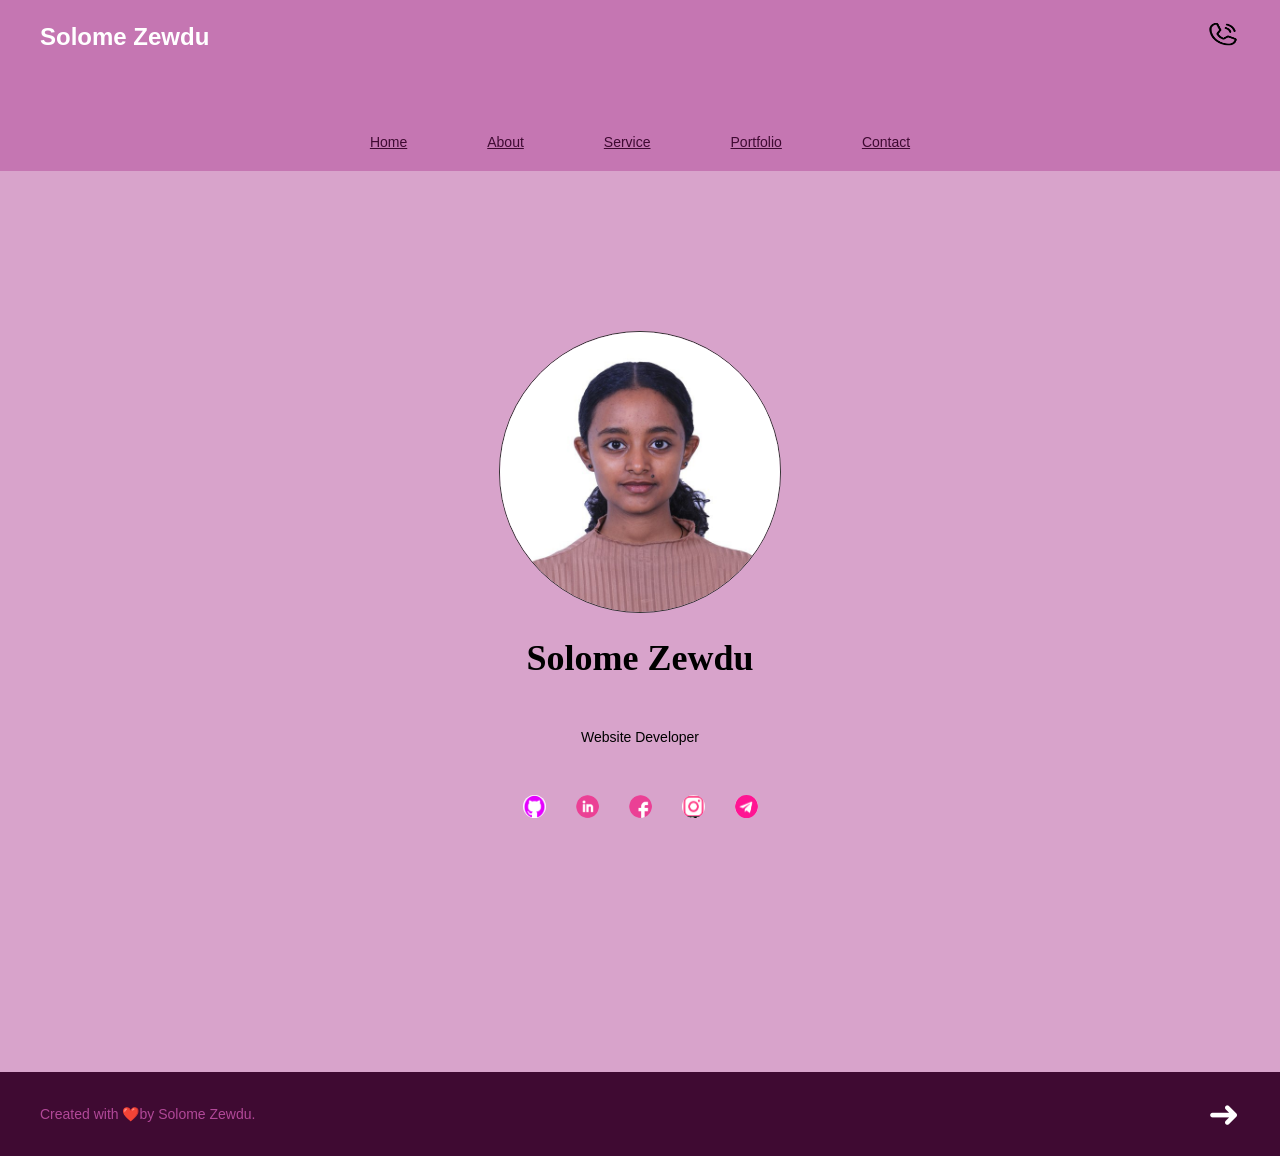
<file: index.htm>
<!DOCTYPE html>
<html lang="en">
<head>
    <meta charset="UTF-8">
    <meta name="viewport" content="width=device-width, initial-scale=1.0">
    <title>Home - Solome Zewdu</title>
    <link rel="stylesheet" href="./src/style.css">
</head>
<body>
    <header class="header">
        <div>
            <div class="banner-text">Solome Zewdu</div>
            <div class="contact-icon" style="color: white;">
                <a href="tel:+251 97 313 2709"><img src="./src/assets/9025852_phone_call_icon.png" alt="phone"></a>
            </div>
        </div>
        <nav>
            <ul class="menu">
                <li><a href="./index.htm">Home</a></li>
                <li><a href="./src/about.html">About</a></li>
                <li><a href="./src/services.html">Service</a></li>
                <li><a href="./src/portfolio.html">Portfolio</a></li>
                <li><a href="./src/contact.html">Contact</a></li>
            </ul>
            <img width="55px" class="ham" height="55px" src="./src/assets/1814109_hamburger_menu_icon.png" alt="hambuger">
        </nav>
    </header>

    <main>
        <section class="hero">
            <div class="profile-picture">
                <img src="./src/assets/avatar.jpg" alt="Solome Zewdu">
            </div>
            <h1 style="color: black; margin-bottom: 50px; font-family: Georgia">Solome Zewdu</h1>
            <p class="subtitle" style="font-size:14px; margin-bottom: 50px;">Website Developer</p>
            <div class="social-links">
                <a href="#"><img src="./src/assets/pink git hub.png" alt="GitHub"></a>
                <a href="#"><img src="./src/assets/linkedin_media_pink_round_social_icon.png" alt="LinkedIn"></a>
                <a href="#"><img src="./src/assets//facebook_media_pink_round_social_icon.png" alt="Facebook"></a>
                <a href="#"><img src="./src/assets/pink instagram.png" alt="Instagram"></a>
                <a href="#"><img src="./src/assets/pink telegram.png" alt="telegram"></a>
            </div>
        </section>
    </main>
    
    <footer class="footer">
        <p>Created with ❤️by Solome Zewdu.</p>
        <div class="arrow"><a href="./src/about.html" style="color: white; text-decoration: none">➜</a></div>
    </footer>

    <script src="./src/script.js"></script>
</body>
</html>
</file>
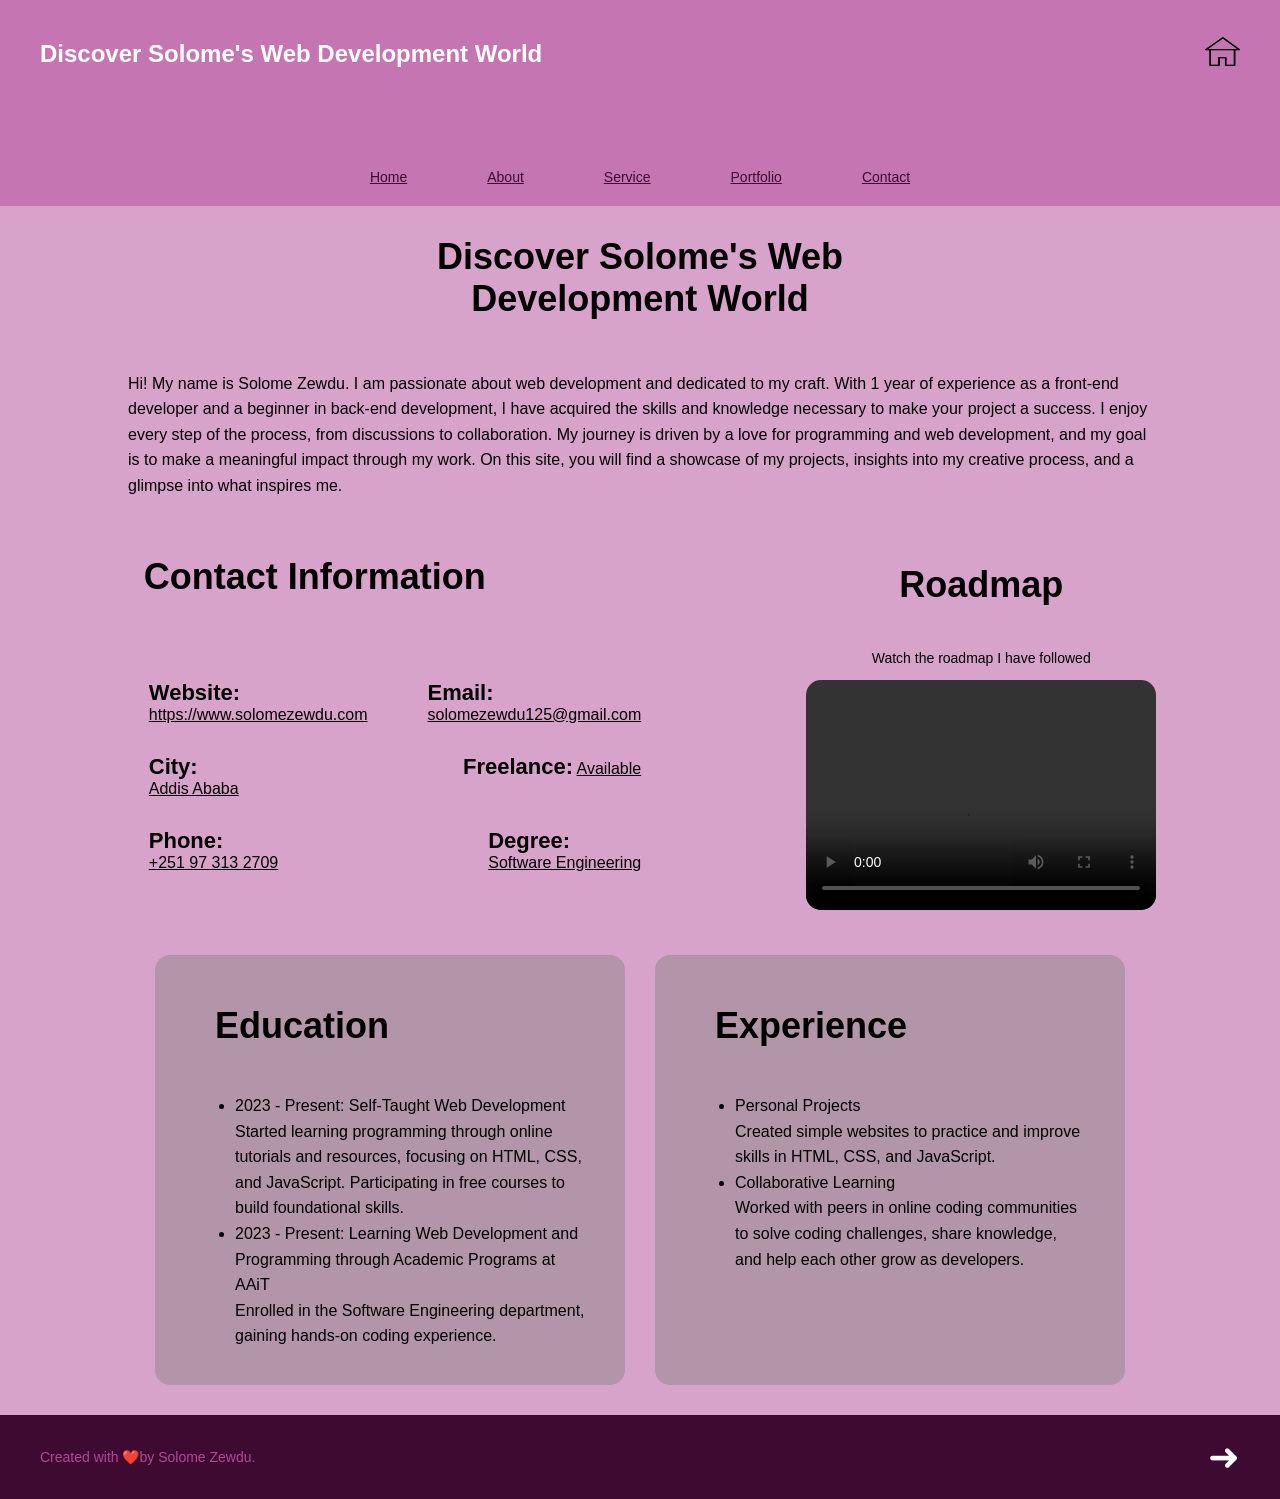
<file: src/about.htm>
<!DOCTYPE html>
<html lang="en">
<head>
    <meta charset="UTF-8">
    <meta name="viewport" content="width=device-width, initial-scale=1.0">
    <title>About me</title>
    <link rel="stylesheet" href="./style.css">
</head>
<body>

    <header class="header">
        <div>
            <h2 class="banner-text">Discover Solome's Web Development World</h2>
            <div class="home-icon" style="color: white;">
                <a href="/index.htm"><img src="./assets/2931150_building_home_homepage_house_architecture_icon.png" alt="phone"></a>
            </div>
        </div>
        <nav>
            <ul class="menu">
                <li><a href="/index.htm">Home</a></li>
                <li><a href="/about.htm">About</a></li>
                <li><a href="/services.htm">Service</a></li>
                <li><a href="/portfolio.htm">Portfolio</a></li>
                <li><a href="/contact.htm">Contact</a></li>
            </ul>
            <img width="55px" class="ham" height="55px" src="./assets/1814109_hamburger_menu_icon.png" alt="hambuger">
        </nav>
    </header>

    <main>
        <section>
            <div class="about-description">
                <h2 style="text-align: center; max-width: 440px; font-size: 36px">Discover Solome's Web Development World</h2>
                <p style="text-align: left; padding: 5px 40px; width: 80%; line-height: 1.6">
                    Hi! My name is Solome Zewdu. I am passionate about web development and dedicated to my craft. With 1 year of experience as a front-end developer and a beginner in back-end development, 
                    I have acquired the skills and knowledge necessary to make your project a success. I enjoy every step of the process, from discussions to collaboration.
                    My journey is driven by a love for programming and web development, and my goal is to make a meaningful impact through my work. 
                    On this site, you will find a showcase of my projects, insights into my creative process, and a glimpse into what inspires me.
                </p>
            </div>
            
            <section class="contact-roadmap">
                <div class="contact-info">
                    <h3 style="font-size: 36px; margin-left: 35px;">Contact Information</h3>
                    <ul class="contacts">
                        <div style="flex-wrap: wrap;">
                            <li><strong  style="font-size: 22px;">Website:</strong><br><a style="color: black;" href="https://www.solomezewdu.com" target="_blank">https://www.solomezewdu.com</a></li>
                            <li><strong style="font-size: 22px;">Email:</strong> <br><a style="color: black;"href="mailto:solomezewdu125@gmail.com">solomezewdu125@gmail.com</a></li>
                        </div>
                        
                        <div>
                            <li><strong  style="font-size: 22px">City:</strong> <br><span>Addis Ababa</span></li>
                            <li><strong  style="font-size: 22px;">Freelance:</strong> <span>Available</span></li>
                        </div>
                        
                        <div>
                            <li><strong  style="font-size: 22px;">Phone:</strong><br> <span>+251 97 313 2709</span></li>
                            <li><strong  style="font-size: 22px;">Degree:</strong><br> <span>Software Engineering</span></li>
                        </div>
                    </ul>
                </div>
                <div class="roadmap">
                    <h2 style="font-size: 36px;">Roadmap</h2>
                    <p>Watch the roadmap I have followed</p>
                    <video width="320" height="180" controls>
                        <source src="./assets/front_end_roadmap.mp4" type="video/mp4">
                        Your browser does not support the video tag.
                    </video>
                </div>

            </section>

        </section>

        <section class="edu-exp">
            <div class="edu">
                <h2>Education</h2>
                <ul style="width: 350px; line-height: 1.6">
                    <li>2023 - Present: Self-Taught Web Development <br>
                        Started learning programming through online tutorials and resources, focusing on HTML, CSS, and JavaScript. Participating in free courses to build foundational skills.
                    </li>
                    <li>2023 - Present: Learning Web Development and Programming through Academic Programs at AAiT <br>
                        Enrolled in the Software Engineering department, gaining hands-on coding experience.
                    </li>
                </ul>
            </div>
    
            <div class="exp">
                <h2>Experience</h2>
                <ul style="width: 350px; line-height: 1.6">
                    <li>Personal Projects <br>
                        Created simple websites to practice and improve skills in HTML, CSS, and JavaScript.
                    </li>
                    <li>Collaborative Learning <br>
                        Worked with peers in online coding communities to solve coding challenges, share knowledge, and help each other grow as developers.
                    </li>
                </ul>
            </div>
        </section>
    </main>

    <footer class="footer">
        <p>Created with ❤️by Solome Zewdu.</p>
        <div class="arrow"><a href="/services.htm" style="color: white; text-decoration: none">➜</a></div>
    </footer>
    <script src="./script.js"></script>
</body>
</html>
</file>
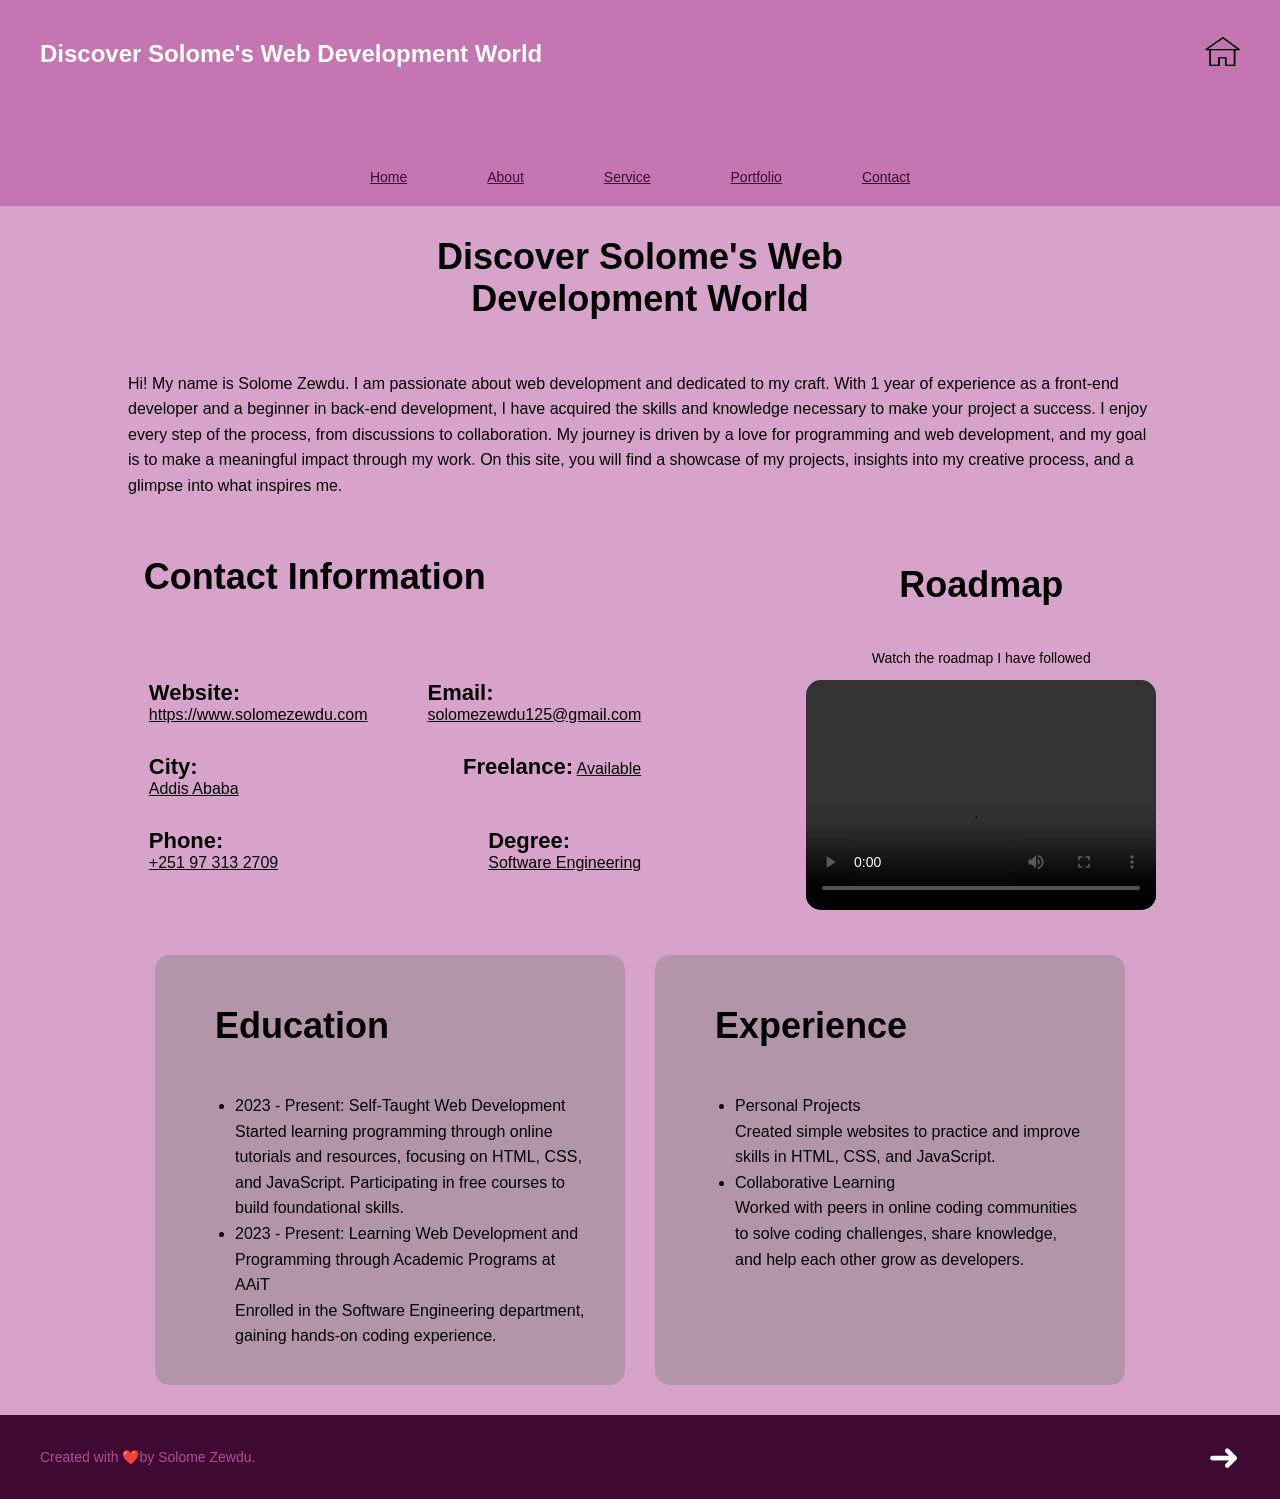
<file: src/about.html>
<!DOCTYPE html>
<html lang="en">
<head>
    <meta charset="UTF-8">
    <meta name="viewport" content="width=device-width, initial-scale=1.0">
    <title>About me</title>
    <link rel="stylesheet" href="./style.css">
</head>
<body>

    <header class="header">
        <div>
            <h2 class="banner-text">Discover Solome's Web Development World</h2>
            <div class="home-icon" style="color: white;">
                <a href="./index.html"><img src="./assets/2931150_building_home_homepage_house_architecture_icon.png" alt="phone"></a>
            </div>
        </div>
        <nav>
            <ul class="menu">
                <li><a href="../index.htm">Home</a></li>
                <li><a href="./about.html">About</a></li>
                <li><a href="./services.html">Service</a></li>
                <li><a href="./portfolio.html">Portfolio</a></li>
                <li><a href="./contact.html">Contact</a></li>
            </ul>
            <img width="55px" class="ham" height="55px" src="./assets/1814109_hamburger_menu_icon.png" alt="hambuger">
        </nav>
    </header>

    <main>
        <section>
            <div class="about-description">
                <h2 style="text-align: center; max-width: 440px; font-size: 36px">Discover Solome's Web Development World</h2>
                <p style="text-align: left; padding: 5px 40px; width: 80%; line-height: 1.6">
                    Hi! My name is Solome Zewdu. I am passionate about web development and dedicated to my craft. With 1 year of experience as a front-end developer and a beginner in back-end development, 
                    I have acquired the skills and knowledge necessary to make your project a success. I enjoy every step of the process, from discussions to collaboration.
                    My journey is driven by a love for programming and web development, and my goal is to make a meaningful impact through my work. 
                    On this site, you will find a showcase of my projects, insights into my creative process, and a glimpse into what inspires me.
                </p>
            </div>
            
            <section class="contact-roadmap">
                <div class="contact-info">
                    <h3 style="font-size: 36px; margin-left: 35px;">Contact Information</h3>
                    <ul class="contacts">
                        <div style="flex-wrap: wrap;">
                            <li><strong  style="font-size: 22px;">Website:</strong><br><a style="color: black;" href="https://www.solomezewdu.com" target="_blank">https://www.solomezewdu.com</a></li>
                            <li><strong style="font-size: 22px;">Email:</strong> <br><a style="color: black;"href="mailto:solomezewdu125@gmail.com">solomezewdu125@gmail.com</a></li>
                        </div>
                        
                        <div>
                            <li><strong  style="font-size: 22px">City:</strong> <br><span>Addis Ababa</span></li>
                            <li><strong  style="font-size: 22px;">Freelance:</strong> <span>Available</span></li>
                        </div>
                        
                        <div>
                            <li><strong  style="font-size: 22px;">Phone:</strong><br> <span>+251 97 313 2709</span></li>
                            <li><strong  style="font-size: 22px;">Degree:</strong><br> <span>Software Engineering</span></li>
                        </div>
                    </ul>
                </div>
                <div class="roadmap">
                    <h2 style="font-size: 36px;">Roadmap</h2>
                    <p>Watch the roadmap I have followed</p>
                    <video width="320" height="180" controls>
                        <source src="./assets/front_end_roadmap.mp4" type="video/mp4">
                        Your browser does not support the video tag.
                    </video>
                </div>

            </section>

        </section>

        <section class="edu-exp">
            <div class="edu">
                <h2>Education</h2>
                <ul style="width: 350px; line-height: 1.6">
                    <li>2023 - Present: Self-Taught Web Development <br>
                        Started learning programming through online tutorials and resources, focusing on HTML, CSS, and JavaScript. Participating in free courses to build foundational skills.
                    </li>
                    <li>2023 - Present: Learning Web Development and Programming through Academic Programs at AAiT <br>
                        Enrolled in the Software Engineering department, gaining hands-on coding experience.
                    </li>
                </ul>
            </div>
    
            <div class="exp">
                <h2>Experience</h2>
                <ul style="width: 350px; line-height: 1.6">
                    <li>Personal Projects <br>
                        Created simple websites to practice and improve skills in HTML, CSS, and JavaScript.
                    </li>
                    <li>Collaborative Learning <br>
                        Worked with peers in online coding communities to solve coding challenges, share knowledge, and help each other grow as developers.
                    </li>
                </ul>
            </div>
        </section>
    </main>

    <footer class="footer">
        <p>Created with ❤️by Solome Zewdu.</p>
        <div class="arrow"><a href="./services.html" style="color: white; text-decoration: none">➜</a></div>
    </footer>
    <script src="./script.js"></script>
</body>
</html>
</file>
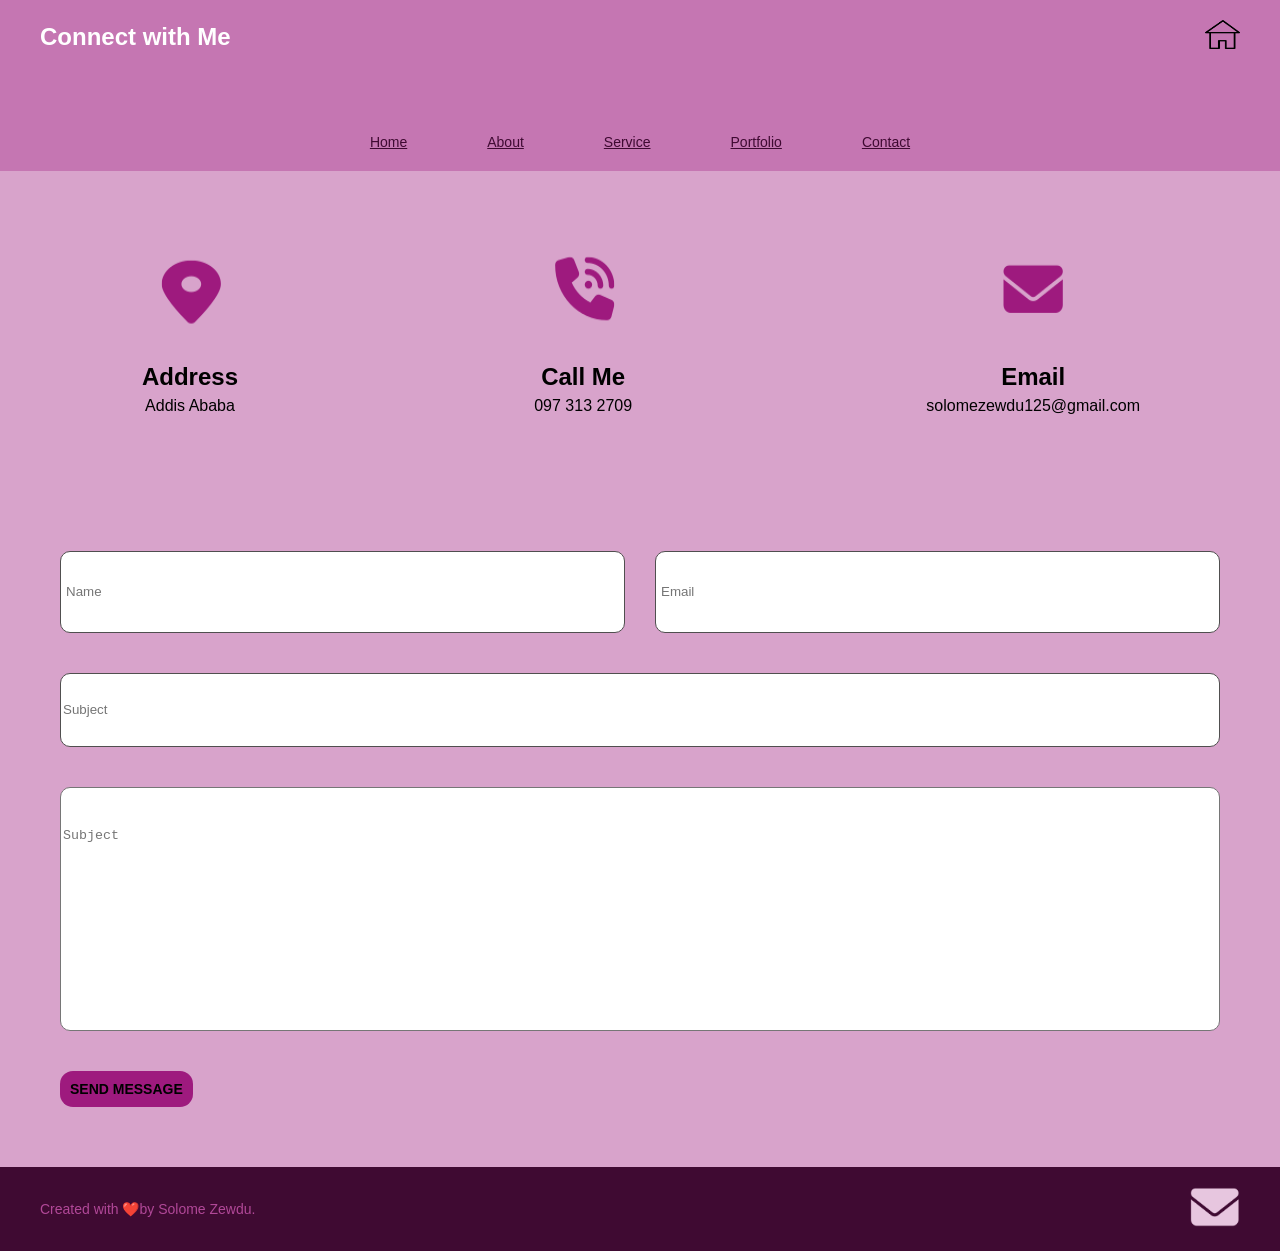
<file: src/contact.htm>
<!DOCTYPE html>
<html lang="en">
<head>
    <meta charset="UTF-8">
    <meta name="viewport" content="width=device-width, initial-scale=1.0">
    <title>Contact With Me</title>
    <link rel="stylesheet" href="./style.css">
</head>
<body>
    <header class="header">
        <div>
            <div class="banner-text">Connect with Me</div>
            <div class="contact-icon" style="color: white;">
                <a href="/index.htm"><img src="./assets/2931150_building_home_homepage_house_architecture_icon.png" alt="home"></a>
            </div>
        </div>
        <nav class="nav-alt">
            <ul class="menu">
                <li><a href="/index.htm">Home</a></li>
                <li><a href="/about.htm">About</a></li>
                <li><a href="/services.htm">Service</a></li>
                <li><a href="/portfolio.htm">Portfolio</a></li>
                <li><a href="/contact.htm">Contact</a></li>
            </ul>
            <img width="55px" class="ham" height="55px" src="./assets/1814109_hamburger_menu_icon.png" alt="hambuger">
        </nav>
    </header>

    <main class="address-section">
        <section class="addresses">
            <div>
                <img src="./assets/loc.png" alt="location or address">
                <div>
                    <h4>Address</h4>
                    <p>Addis Ababa</p>
                </div>
            </div>
            <div>
                <img src="./assets/phon.png" alt="Phone NUmber">
                <div>
                    <h4>Call Me</h4>
                    <p>097 313 2709</p>
                </div>
            </div>
            <div>
                <img src="./assets/mail.png" alt="Mail me">
                <div>
                    <h4>Email</h4>
                    <p>solomezewdu125@gmail.com</p>
                </div>
            </div>
        </section>
    
    
        <section>
            <form action="/somewhere">
                <div class="name-email">
                    <input type="text" name="name" id="name" placeholder="Name">
                    <input type="email" name="email" id="email" placeholder="Email">
                </div>
    
                <input type="text" name="subject" id="subject" placeholder="Subject">
                <textarea name="subject" placeholder="Subject" id="subject" cols="40" rows="10"></textarea>
    
                <button style="cursor: pointer;" type="submit" class="smtbtn">SEND MESSAGE</button>
            </form>
        </section>
    </main>
  

    <footer class="footer">
        <p>Created with ❤️by Solome Zewdu.</p>
        <a href="mailto:solomezewdu125@gmail.com" style="color: white; text-decoration: none"><img src="./assets/mailwhite.png" alt="mail" width="50px" height="40px" ></a>
    </footer>
    <script src="./script.js"></script>
</body>
</html>
</file>
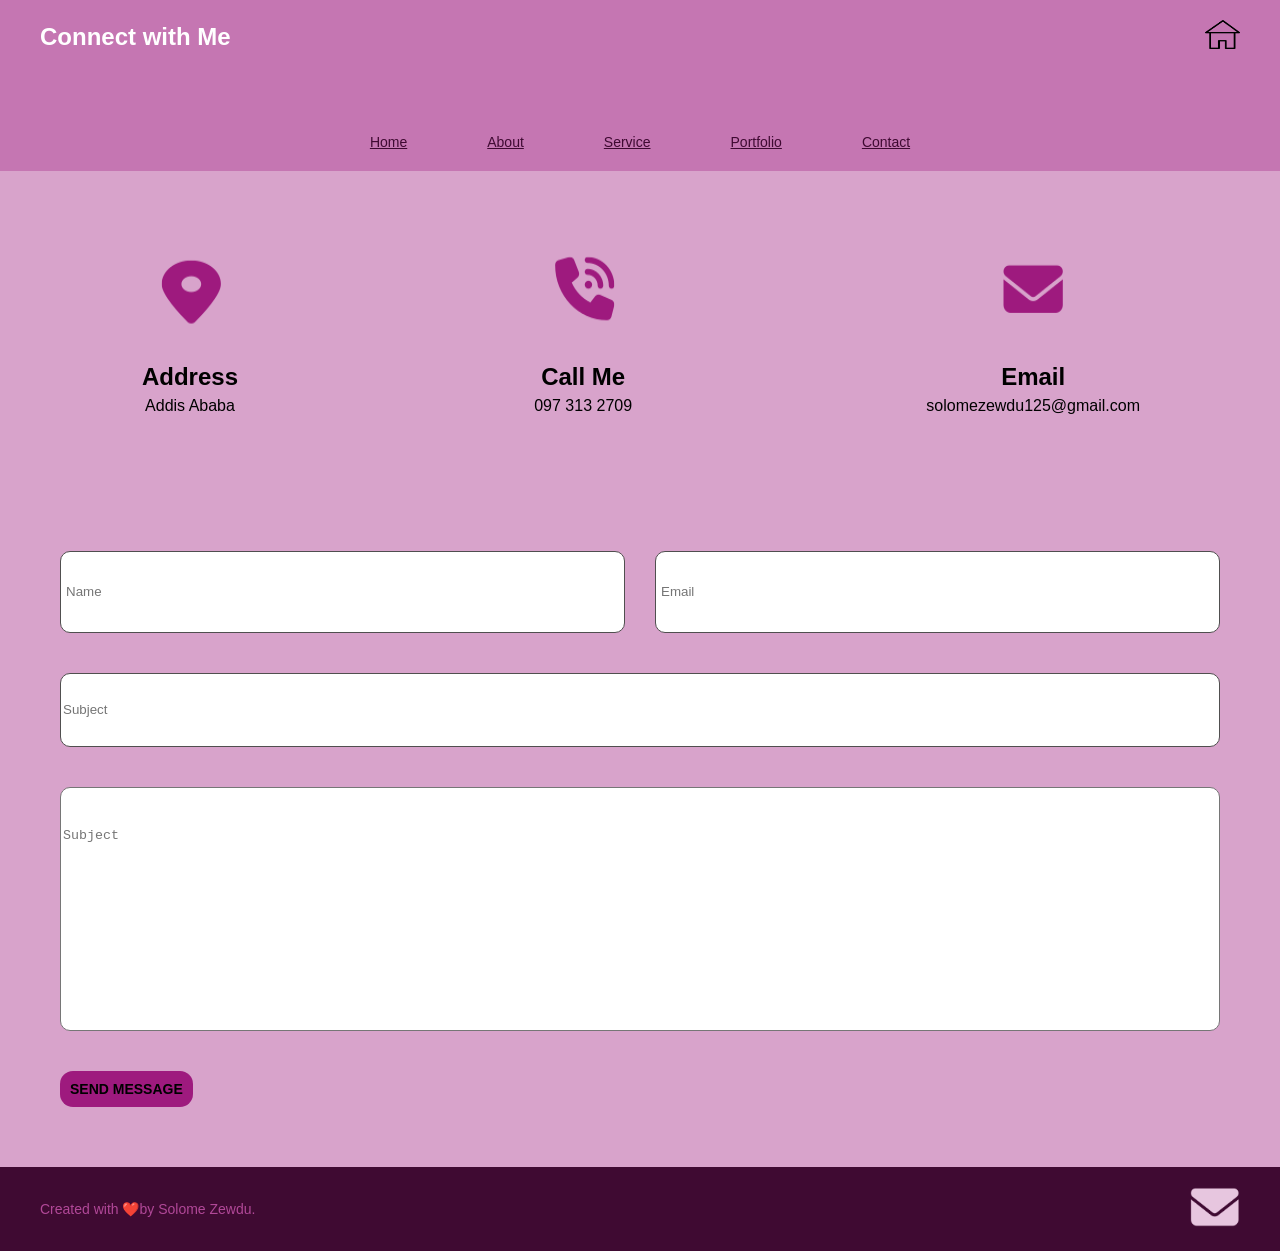
<file: src/contact.html>
<!DOCTYPE html>
<html lang="en">
<head>
    <meta charset="UTF-8">
    <meta name="viewport" content="width=device-width, initial-scale=1.0">
    <title>Contact With Me</title>
    <link rel="stylesheet" href="./style.css">
</head>
<body>
    <header class="header">
        <div>
            <div class="banner-text">Connect with Me</div>
            <div class="contact-icon" style="color: white;">
                <a href="./index.html"><img src="./assets/2931150_building_home_homepage_house_architecture_icon.png" alt="home"></a>
            </div>
        </div>
        <nav class="nav-alt">
            <ul class="menu">
                <li><a href="../index.htm">Home</a></li>
                <li><a href="./about.html">About</a></li>
                <li><a href="./services.html">Service</a></li>
                <li><a href="./portfolio.html">Portfolio</a></li>
                <li><a href="./contact.html">Contact</a></li>
            </ul>
            <img width="55px" class="ham" height="55px" src="./assets/1814109_hamburger_menu_icon.png" alt="hambuger">
        </nav>
    </header>

    <main class="address-section">
        <section class="addresses">
            <div>
                <img src="./assets/loc.png" alt="location or address">
                <div>
                    <h4>Address</h4>
                    <p>Addis Ababa</p>
                </div>
            </div>
            <div>
                <img src="./assets/phon.png" alt="Phone NUmber">
                <div>
                    <h4>Call Me</h4>
                    <p>097 313 2709</p>
                </div>
            </div>
            <div>
                <img src="./assets/mail.png" alt="Mail me">
                <div>
                    <h4>Email</h4>
                    <p>solomezewdu125@gmail.com</p>
                </div>
            </div>
        </section>
    
    
        <section>
            <form action="/somewhere">
                <div class="name-email">
                    <input type="text" name="name" id="name" placeholder="Name">
                    <input type="email" name="email" id="email" placeholder="Email">
                </div>
    
                <input type="text" name="subject" id="subject" placeholder="Subject">
                <textarea name="subject" placeholder="Subject" id="subject" cols="40" rows="10"></textarea>
    
                <button style="cursor: pointer;" type="submit" class="smtbtn">SEND MESSAGE</button>
            </form>
        </section>
    </main>
  

    <footer class="footer">
        <p>Created with ❤️by Solome Zewdu.</p>
        <a href="mailto:solomezewdu125@gmail.com" style="color: white; text-decoration: none"><img src="./assets/mailwhite.png" alt="mail" width="50px" height="40px" ></a>
    </footer>
    <script src="./script.js"></script>
</body>
</html>
</file>
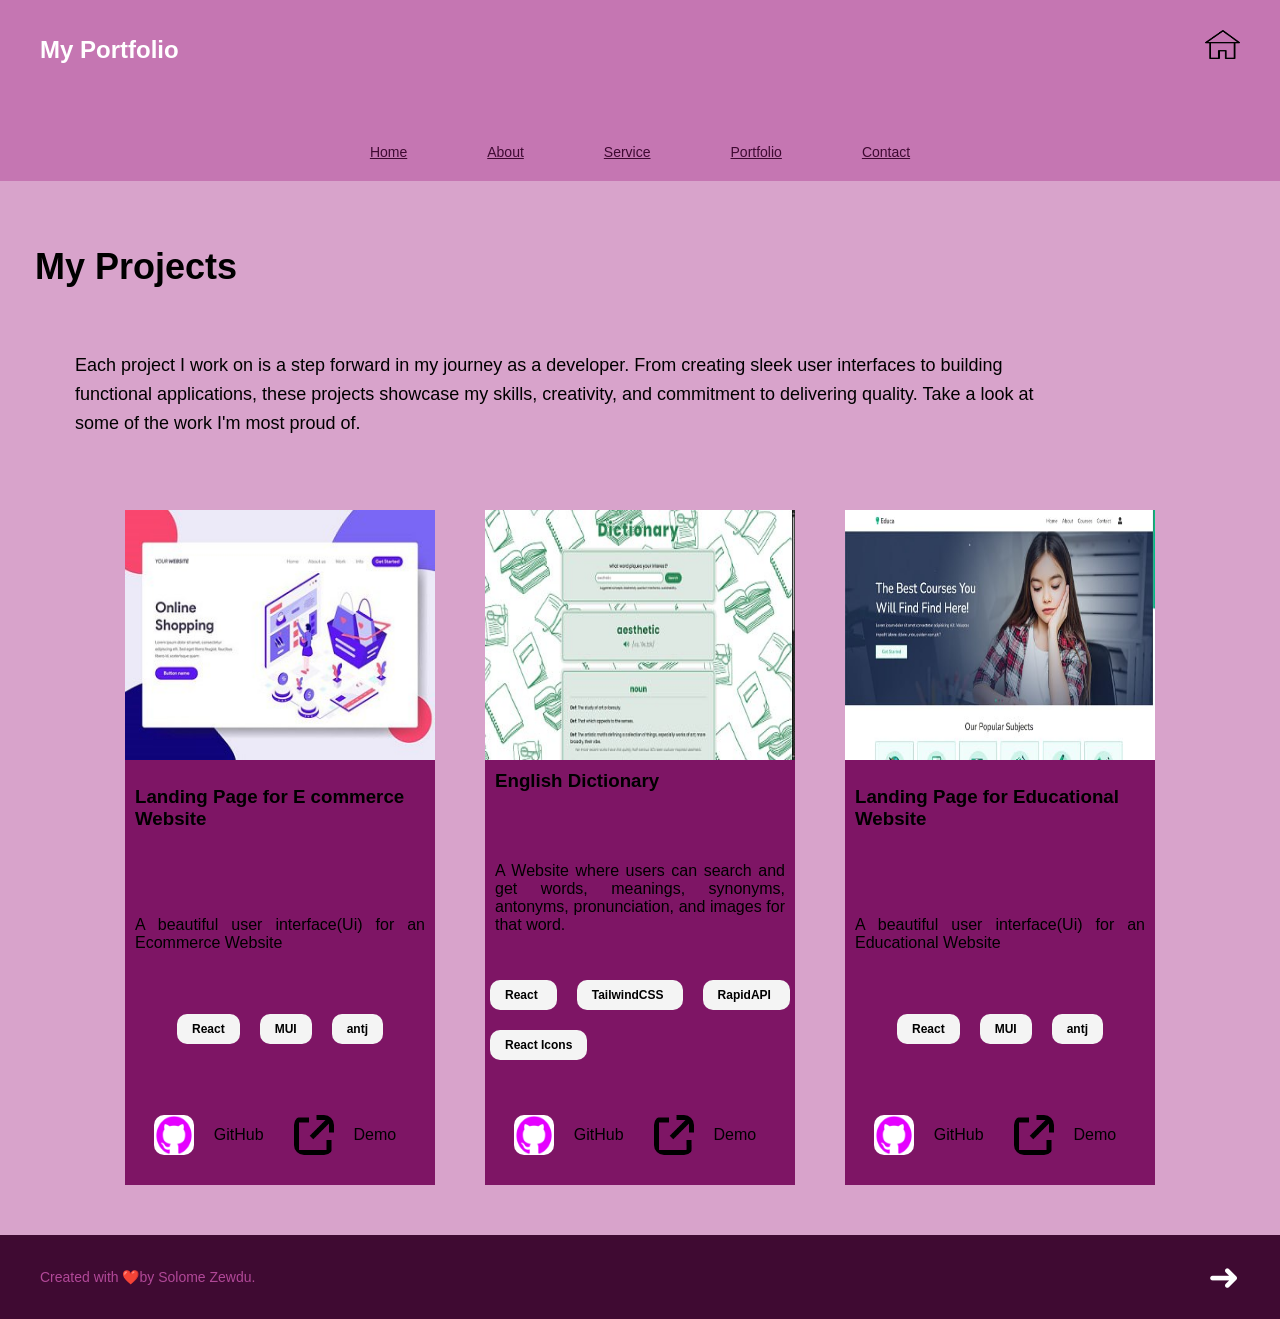
<file: src/portfolio.htm>
<!DOCTYPE html>
<html lang="en">
<head>
    <meta charset="UTF-8">
    <meta name="viewport" content="width=device-width, initial-scale=1.0">
    <title>My Portfolio</title>
    <link rel="stylesheet" href="./style.css">
</head>
<body>
    <header class="header">
        <div>
            <h1 class="banner-text">My Portfolio</div>
            <div class="contact-icon" style="color: white; align-self: flex-end; margin-top: -130px">
                <a href="/index.htm"><img src="./assets/2931150_building_home_homepage_house_architecture_icon.png" alt="home"></a>
            </div>
        </div>
        <nav>
            <ul class="menu">
                <li><a href="/index.htm">Home</a></li>
                <li><a href="/about.htm">About</a></li>
                <li><a href="/services.htm">Service</a></li>
                <li><a href="/portfolio.htm">Portfolio</a></li>
                <li><a href="/contact.htm">Contact</a></li>
            </ul>
            <img width="55px" class="ham" height="55px" src="./assets/1814109_hamburger_menu_icon.png" alt="hambuger">
        </nav>
    </header>

    <section class="portfolio-description" style="background: #d8a3cb;">
        <h2  style="font-size: 36px">My Projects</h2>
        <p style="text-align: left; padding: 5px 40px; width: 80%; line-height: 1.6; font-size: 18px">
            Each project I work on is a step forward in my journey as a developer. From creating sleek user
            interfaces to building functional applications, these projects showcase my skills, creativity, and
            commitment to delivering quality. Take a look at some of the work I'm most proud of.
        </p>
    </section>

    <section class="projects" style="background: #d8a3cb;">
        <div>
            <img src="./assets/shopping.jpg" alt="shopping page">
            <h3>Landing Page for E commerce Website</h3>
            <p>
                A beautiful user interface(Ui) for an Ecommerce Website
            </p>
            <div class="tech-stack">
                <span>React</span>
                <span>MUI</span>
                <span>antj</span>
            </div>
            <div class="link-project">
                <div style="display: flex; align-items: center; gap: 10px">
                    <img src="./assets/pink git hub.png" alt="github 1">
                    <p>GitHub</p>
                </div>

                <div style="display: flex; align-items: center; gap: 10px">
                    <img src="./assets/external_link_icon.png" alt="external link 1">
                    <p>Demo</p>
                </div>
            </div>
        </div>

        <div>
            <img src="./assets/dictionary.jpeg" alt="educational platform">
            <h3>English Dictionary</h3>
            <p>
                A Website where users can search and
                get words, meanings, synonyms,
                antonyms, pronunciation, and images for
                that word.
            </p>
            <div class="tech-stack">
                <span style="flex-grow: 1;">React</span>
                <span style="flex-grow: 1;">TailwindCSS</span>
                <span style="flex-grow: 1;">RapidAPI</span>
                <span>React Icons</span>
            </div>
            <div class="link-project">
                <div style="display: flex; align-items: center; gap: 10px">
                    <img src="./assets/pink git hub.png" alt="github 2">
                    <p>GitHub</p>
                </div>

                <div style="display: flex; align-items: center; gap: 10px">
                    <img src="./assets/external_link_icon.png" alt="external link 2">
                    <p>Demo</p>
                </div>
            </div>
        </div>

        <div>
            <img src="./assets/landingpage.jpg" alt="landing page">
            <h3>Landing Page for Educational Website</h3>
            <p>A beautiful user interface(Ui) for an Educational Website</p>
            <div class="tech-stack">
                <span style="flex: 1 1 auto">React</span>
                <span style="flex: 1 1 auto">MUI</span>
                <span style="flex: 1 1 auto">antj</span>
            </div>
            <div class="link-project">
                <div style="display: flex; align-items: center; gap: 10px">
                    <img src="./assets/pink git hub.png" alt="github 3">
                    <p>GitHub</p>
                </div>

                <div style="display: flex; align-items: center; gap: 10px">
                    <img src="./assets/external_link_icon.png" alt="external link 3">
                    <p>Demo</p>
                </div>
            </div>
        </div>
    </section>

    <footer class="footer">
        <p>Created with ❤️by Solome Zewdu.</p>
        <div class="arrow"><a href="/contact.htm" style="color: white; text-decoration: none">➜</a></div>
    </footer>
    <script src="./script.js"></script>
</body>
</html>
</file>
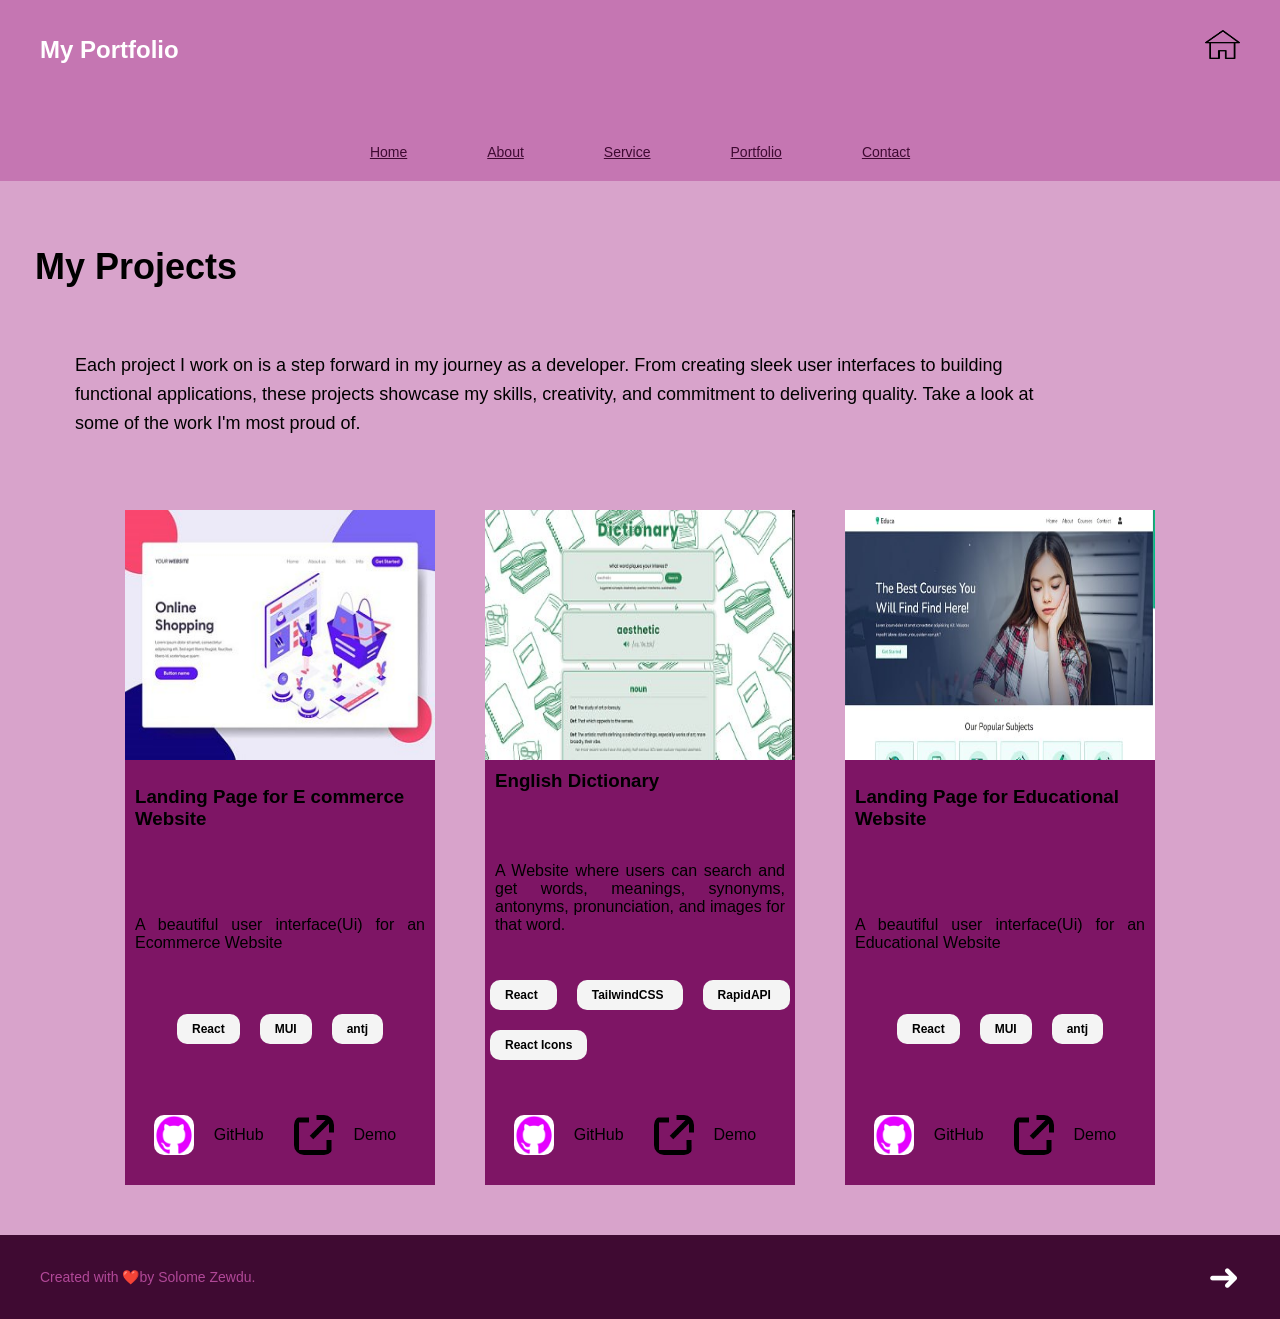
<file: src/portfolio.html>
<!DOCTYPE html>
<html lang="en">
<head>
    <meta charset="UTF-8">
    <meta name="viewport" content="width=device-width, initial-scale=1.0">
    <title>My Portfolio</title>
    <link rel="stylesheet" href="./style.css">
</head>
<body>
    <header class="header">
        <div>
            <h1 class="banner-text">My Portfolio</div>
            <div class="contact-icon" style="color: white; align-self: flex-end; margin-top: -130px">
                <a href="./index.html"><img src="./assets/2931150_building_home_homepage_house_architecture_icon.png" alt="home"></a>
            </div>
        </div>
        <nav>
            <ul class="menu">
                <li><a href="../index.htm">Home</a></li>
                <li><a href="./about.html">About</a></li>
                <li><a href="./services.html">Service</a></li>
                <li><a href="./portfolio.html">Portfolio</a></li>
                <li><a href="./contact.html">Contact</a></li>
            </ul>
            <img width="55px" class="ham" height="55px" src="./assets/1814109_hamburger_menu_icon.png" alt="hambuger">
        </nav>
    </header>

    <section class="portfolio-description" style="background: #d8a3cb;">
        <h2  style="font-size: 36px">My Projects</h2>
        <p style="text-align: left; padding: 5px 40px; width: 80%; line-height: 1.6; font-size: 18px">
            Each project I work on is a step forward in my journey as a developer. From creating sleek user
            interfaces to building functional applications, these projects showcase my skills, creativity, and
            commitment to delivering quality. Take a look at some of the work I'm most proud of.
        </p>
    </section>

    <section class="projects" style="background: #d8a3cb;">
        <div>
            <img src="./assets/shopping.jpg" alt="shopping page">
            <h3>Landing Page for E commerce Website</h3>
            <p>
                A beautiful user interface(Ui) for an Ecommerce Website
            </p>
            <div class="tech-stack">
                <span>React</span>
                <span>MUI</span>
                <span>antj</span>
            </div>
            <div class="link-project">
                <div style="display: flex; align-items: center; gap: 10px">
                    <img src="./assets/pink git hub.png" alt="github 1">
                    <p>GitHub</p>
                </div>

                <div style="display: flex; align-items: center; gap: 10px">
                    <img src="./assets/external_link_icon.png" alt="external link 1">
                    <p>Demo</p>
                </div>
            </div>
        </div>

        <div>
            <img src="./assets/dictionary.jpeg" alt="educational platform">
            <h3>English Dictionary</h3>
            <p>
                A Website where users can search and
                get words, meanings, synonyms,
                antonyms, pronunciation, and images for
                that word.
            </p>
            <div class="tech-stack">
                <span style="flex-grow: 1;">React</span>
                <span style="flex-grow: 1;">TailwindCSS</span>
                <span style="flex-grow: 1;">RapidAPI</span>
                <span>React Icons</span>
            </div>
            <div class="link-project">
                <div style="display: flex; align-items: center; gap: 10px">
                    <img src="./assets/pink git hub.png" alt="github 2">
                    <p>GitHub</p>
                </div>

                <div style="display: flex; align-items: center; gap: 10px">
                    <img src="./assets/external_link_icon.png" alt="external link 2">
                    <p>Demo</p>
                </div>
            </div>
        </div>

        <div>
            <img src="./assets/landingpage.jpg" alt="landing page">
            <h3>Landing Page for Educational Website</h3>
            <p>A beautiful user interface(Ui) for an Educational Website</p>
            <div class="tech-stack">
                <span style="flex: 1 1 auto">React</span>
                <span style="flex: 1 1 auto">MUI</span>
                <span style="flex: 1 1 auto">antj</span>
            </div>
            <div class="link-project">
                <div style="display: flex; align-items: center; gap: 10px">
                    <img src="./assets/pink git hub.png" alt="github 3">
                    <p>GitHub</p>
                </div>

                <div style="display: flex; align-items: center; gap: 10px">
                    <img src="./assets/external_link_icon.png" alt="external link 3">
                    <p>Demo</p>
                </div>
            </div>
        </div>
    </section>

    <footer class="footer">
        <p>Created with ❤️by Solome Zewdu.</p>
        <div class="arrow"><a href="./contact.html" style="color: white; text-decoration: none">➜</a></div>
    </footer>
    <script src="./script.js"></script>
</body>
</html>
</file>
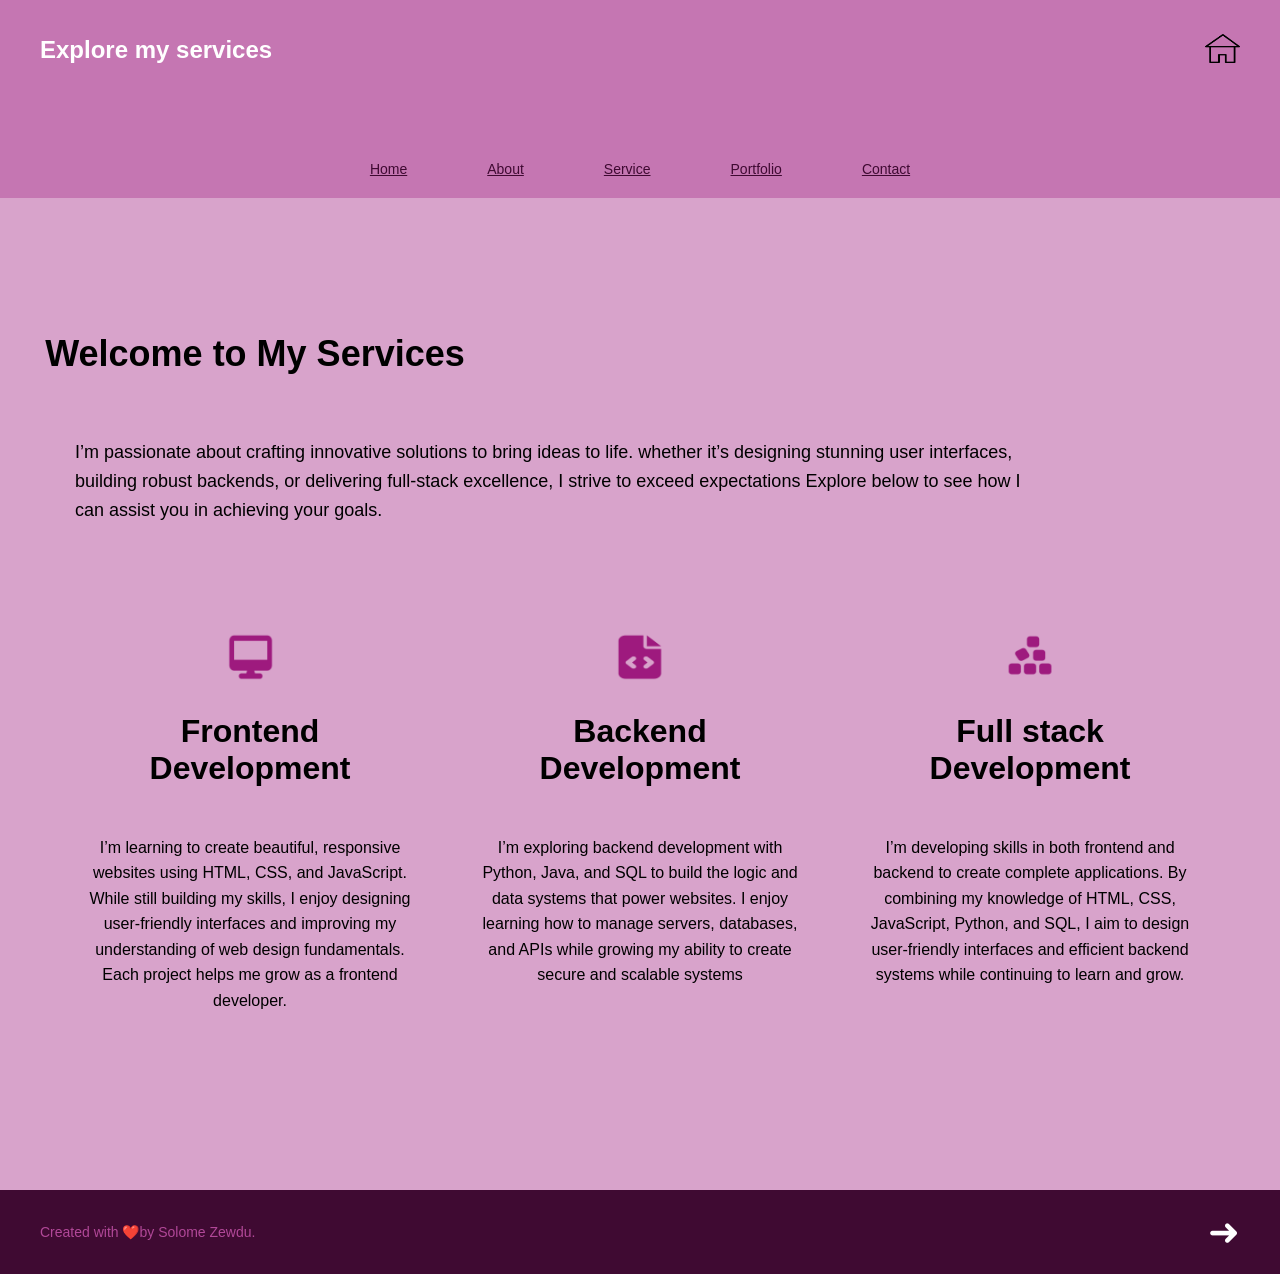
<file: src/services.htm>
<!DOCTYPE html>
<html lang="en">
<head>
    <meta charset="UTF-8">
    <meta name="viewport" content="width=device-width, initial-scale=1.0">
    <title>My services</title>
    <link rel="stylesheet" href="./style.css">
</head>
<body>
    <header class="header">
        <div>
            <h1 class="banner-text">Explore my services</h2>
            <div class="home-icon" style="color: white;">
                <a href="/index.htm"><img src="./assets/2931150_building_home_homepage_house_architecture_icon.png" alt="phone"></a>
            </div>
        </div>
        <nav>
            <ul class="menu">
                <li><a href="/index.htm">Home</a></li>
                <li><a href="/about.htm">About</a></li>
                <li><a href="/services.htm">Service</a></li>
                <li><a href="/portfolio.htm">Portfolio</a></li>
                <li><a href="/contact.htm">Contact</a></li>
            </ul>
            <img width="55px" height="55px" class="ham" src="./assets/1814109_hamburger_menu_icon.png" alt="hambuger">
        </nav>
    </header>
    <main>
        <section class="services-description">
            <h2 style="text-align: center; max-width: 440px; font-size: 36px">Welcome to My Services</h2>
            <p style="text-align: left; padding: 5px 40px; width: 80%; line-height: 1.6; font-size: 18px">
                I’m passionate about crafting innovative solutions to bring ideas to life.
                whether it’s designing stunning user interfaces, building robust backends, 
                or delivering full-stack excellence, I strive to exceed expectations
                Explore below to see how I can assist you in achieving your goals.
            </p>
        </section>
    
        <section class="service-skill">
            <div>
                <img src="./assets/fe.png" alt="front end webdevlopment">
                <h3 style="font-size: 32px; text-align:center">Frontend Development</h3>
                <p>
                    I’m learning to create beautiful,
                    responsive websites using HTML, CSS,
                    and JavaScript. While still building my
                    skills, I enjoy designing user-friendly
                    interfaces and improving my
                    understanding of web design
                    fundamentals. Each project helps me
                    grow as a frontend developer.
                </p>
            </div>
    
            <div>
                <img src="./assets/be.png" alt="back end web development">
                <h3 style="font-size: 32px; text-align:center">Backend Development</h3>
                <p>
                    I’m exploring backend development with
                    Python, Java, and SQL to build the logic
                    and data systems that power websites. I
                    enjoy learning how to manage servers,
                    databases, and APIs while growing my
                    ability to create secure and scalable
                    systems
                </p>
            </div>
    
            <div>
                <img src="./assets/fs.png" alt="full stack webdevlopment">
                <h3 style="font-size: 32px; text-align:center">Full stack Development</h3>
                <p>
                    I’m developing skills in both frontend and
                    backend to create complete applications.
                    By combining my knowledge of HTML,
                    CSS, JavaScript, Python, and SQL, I aim
                    to design user-friendly interfaces and
                    efficient backend systems while
                    continuing to learn and grow.
                </p>
            </div>
        </section>
    </main>

    <footer class="footer">
        <p>Created with ❤️by Solome Zewdu.</p>
        <div class="arrow"><a href="/portfolio.htm" style="color: white; text-decoration: none">➜</a></div>
    </footer>
    <script src="./script.js"></script>
</body>
</html>
</file>
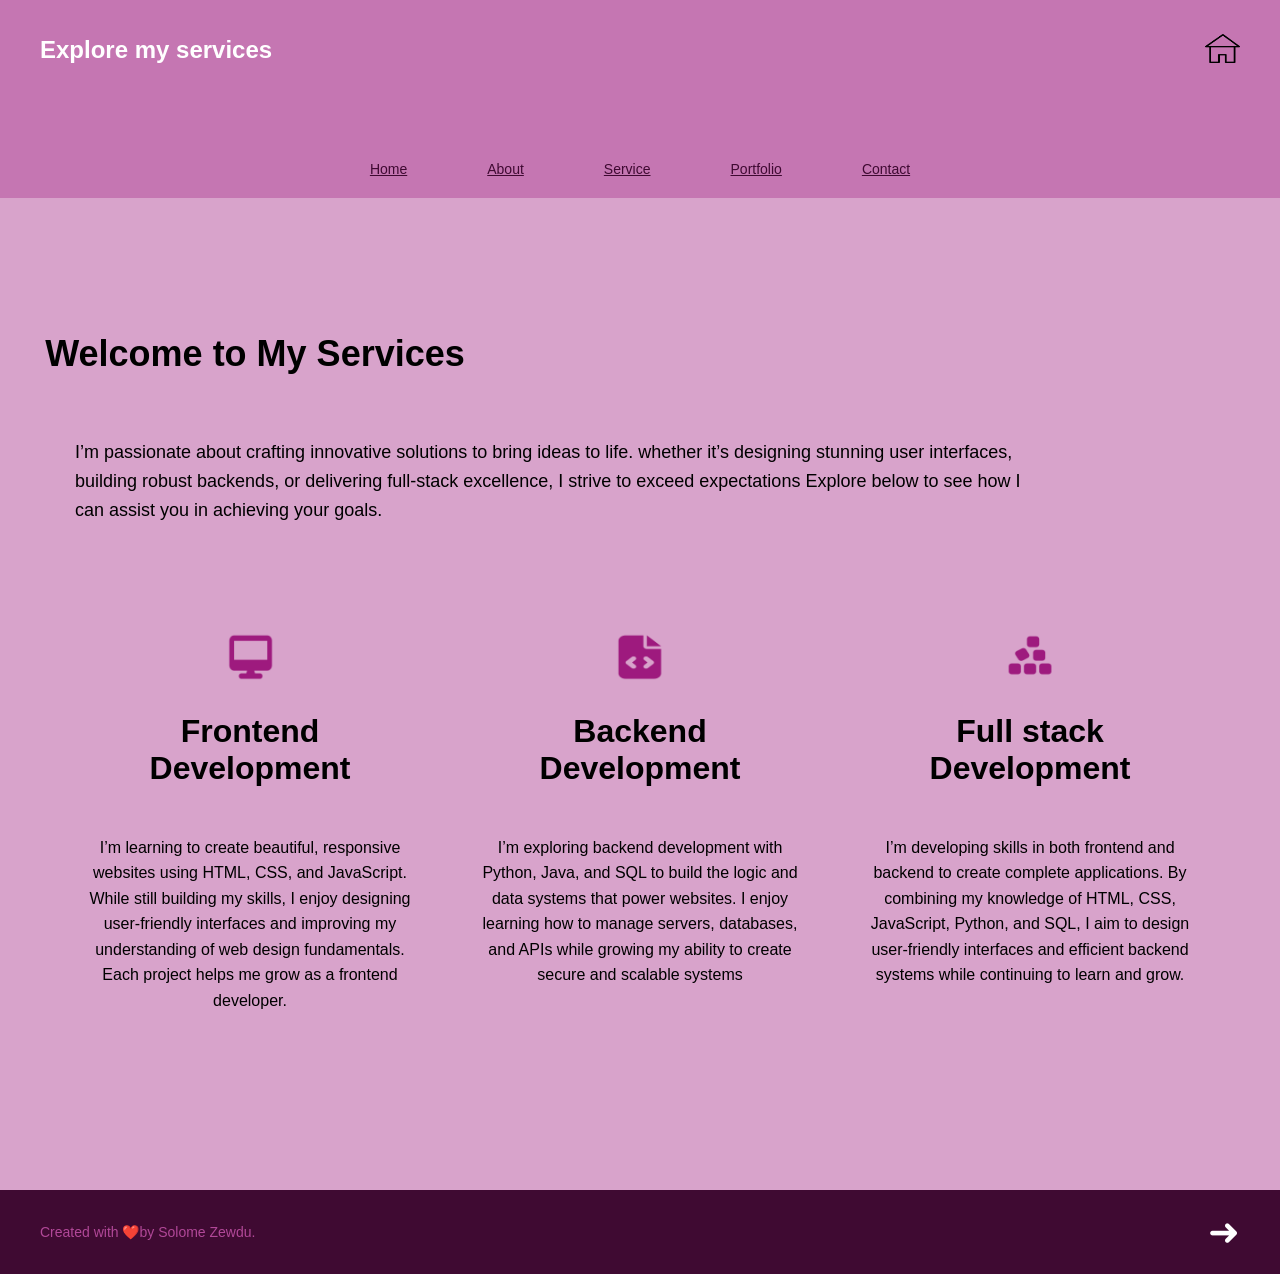
<file: src/services.html>
<!DOCTYPE html>
<html lang="en">
<head>
    <meta charset="UTF-8">
    <meta name="viewport" content="width=device-width, initial-scale=1.0">
    <title>My services</title>
    <link rel="stylesheet" href="./style.css">
</head>
<body>
    <header class="header">
        <div>
            <h1 class="banner-text">Explore my services</h2>
            <div class="home-icon" style="color: white;">
                <a href="/index.html"><img src="./assets/2931150_building_home_homepage_house_architecture_icon.png" alt="phone"></a>
            </div>
        </div>
        <nav>
            <ul class="menu">
                <li><a href="../index.htm">Home</a></li>
                <li><a href="./about.html">About</a></li>
                <li><a href="./services.html">Service</a></li>
                <li><a href="./portfolio.html">Portfolio</a></li>
                <li><a href="./contact.html">Contact</a></li>
            </ul>
            <img width="55px" height="55px" class="ham" src="./assets/1814109_hamburger_menu_icon.png" alt="hambuger">
        </nav>
    </header>
    <main>
        <section class="services-description">
            <h2 style="text-align: center; max-width: 440px; font-size: 36px">Welcome to My Services</h2>
            <p style="text-align: left; padding: 5px 40px; width: 80%; line-height: 1.6; font-size: 18px">
                I’m passionate about crafting innovative solutions to bring ideas to life.
                whether it’s designing stunning user interfaces, building robust backends, 
                or delivering full-stack excellence, I strive to exceed expectations
                Explore below to see how I can assist you in achieving your goals.
            </p>
        </section>
    
        <section class="service-skill">
            <div>
                <img src="./assets/fe.png" alt="front end webdevlopment">
                <h3 style="font-size: 32px; text-align:center">Frontend Development</h3>
                <p>
                    I’m learning to create beautiful,
                    responsive websites using HTML, CSS,
                    and JavaScript. While still building my
                    skills, I enjoy designing user-friendly
                    interfaces and improving my
                    understanding of web design
                    fundamentals. Each project helps me
                    grow as a frontend developer.
                </p>
            </div>
    
            <div>
                <img src="./assets/be.png" alt="back end web development">
                <h3 style="font-size: 32px; text-align:center">Backend Development</h3>
                <p>
                    I’m exploring backend development with
                    Python, Java, and SQL to build the logic
                    and data systems that power websites. I
                    enjoy learning how to manage servers,
                    databases, and APIs while growing my
                    ability to create secure and scalable
                    systems
                </p>
            </div>
    
            <div>
                <img src="./assets/fs.png" alt="full stack webdevlopment">
                <h3 style="font-size: 32px; text-align:center">Full stack Development</h3>
                <p>
                    I’m developing skills in both frontend and
                    backend to create complete applications.
                    By combining my knowledge of HTML,
                    CSS, JavaScript, Python, and SQL, I aim
                    to design user-friendly interfaces and
                    efficient backend systems while
                    continuing to learn and grow.
                </p>
            </div>
        </section>
    </main>

    <footer class="footer">
        <p>Created with ❤️by Solome Zewdu.</p>
        <div class="arrow"><a href="./portfolio.html" style="color: white; text-decoration: none">➜</a></div>
    </footer>
    <script src="./script.js"></script>
</body>
</html>
</file>
<file: src/style.css>
body {
    margin: 0;
    font-family: Arial, sans-serif;
    background-color: #f1d8e8;
    display: flex;
    flex-direction: column;
    justify-content: space-between;
    min-height: 100vh;
}

.header {
    display: flex;
    flex-direction: column;
    gap: 80px;
    justify-content: space-between;
    align-items: center;
    background-color: #c576b2;
    padding: 20px 40px;
    color: #fff;

}


header > div:first-child {
    display: flex;
    justify-content: space-between;
    width: 100%;
}

main {
    flex-grow: 1;
    background-color: #d8a3cb;
}

main .hero {
    margin: 110px 0px 200px 0px;
}

.banner-text {
    font-size: 24px;
    font-weight: bold;
}

.menu {
    list-style: none;
    display: flex;
    gap: 80px;
    margin: 0;
    padding: 0;
    flex-wrap: wrap;
}
.menu li {
    display: inline;
}

.ham {
    display: none;
    cursor: pointer;
}

.menu a {
    text-decoration: none;
    color: #3f0a32;
    font-weight: 500;
    font-size: 14px;
    text-decoration: underline;

}

.contact-icon img, .home-icon img {
    width: 35px;
    height: 29px;
}

header > div:first-child {
    display: flex;
    align-items: center;
    justify-content: space-between;
    gap: 40px;
}

.hero {
    text-align: center;
    padding: 50px;
}

.profile-picture img {
    width: 280px;
    height: 280px;
    border-radius: 50%;
    border: 1px solid #343434;
    background-color: #fff;
}

.hero h1 {
    font-size: 36px;
    color: #3f0a32;
    margin: 20px 0 10px;
}

.subtitle {
    font-size: 18px;
    color: #000000;
    margin: 10px 0;
}

.social-links {
    display: flex;
    justify-content: center;
    gap: 30px;
    margin-top: 20px;
}

.social-links a img {
    width: 23px;
    height: 23px;
    border-radius: 50%;
}

.footer {
    background-color: #3f0a32;
    color: #b14898;
    padding: 10px 0;
    font-size: 14px;
    display: flex;
    justify-content: space-between;
    padding: 20px 40px;
}


.arrow {
    font-size: 38px;
    color: white
}


.about-description {
    display: flex;
    flex-direction: column;
    align-items: center;
}

.contact-roadmap {
    align-self: center;
    display: flex;
    flex-wrap: wrap;
    justify-content: center;
    gap: 150px;
}

.contact-info {
    display: flex;
    flex-direction: column;
    gap: 30px;
}


.contacts {
    display: flex;
    flex-direction: column;
    gap: 30px;
    min-width: 300px;
}

.contacts > div {
    display: flex;
    justify-content: space-between;
    gap: 60px;
    width: 100%;
    list-style-type: none;
}

.contacts div span, .contacts div a {
    text-decoration: underline;
}

.roadmap {
    padding: 15px;
    display: flex;
    flex-direction: column;
    align-items: center;
}

.roadmap p {
    font-size: 14px;
}

video {
    border-radius: 15px;
    width: 350px;
    height: 230px;
}

.edu-exp {
    display: flex;
    justify-content: center;
    gap: 30px;
    padding: 30px 0;
    flex-wrap: wrap;
}
.edu,.exp {
    max-width: 50%;
    min-width: fit-content;
    background: #b295a9;
    min-height: 380px;
    display: flex;
    flex-direction: column;
    justify-content: start;
    border-radius: 15px;
    padding: 20px 40px;
}

.edu > h2, .exp > h2 {
    margin-left:  20px;
    font-size: 36px;

}



.services-description {
    display: flex;
    flex-direction: column;
    gap: 10px;
    padding: 35px;
    margin: 70px auto 40px auto;
}

.services-description p {
    padding-left: 30px;
}

.service-skill {
    display: flex;
    justify-content: center;
    flex-wrap: wrap;
    gap: 60px;
    margin: 20px;
    padding: 10px;
    margin-bottom: 150px;

}

.service-skill > div {
    width: 330px;
    display: flex;
    flex-direction: column;
    align-items: center;
}
.service-skill img {
    width: 50px;
}
.service-skill p {
    text-align: center;
    line-height: 1.6;
}

.portfolio-description {
    display: flex;
    flex-direction: column;
    gap: 10px;
    padding: 35px;
}

.projects  {
    display: flex;
    gap: 50px;
    flex-wrap: wrap;
    justify-content: center;
    padding: 15px;
    padding-bottom: 50px;
}

.projects > div {
    display: flex;
    flex-direction: column;
    max-width: 310px;
    background: #7e1565;
    align-items: center;
    gap: 15px;
    justify-content: space-between;
    min-height: fit-content;
    padding-bottom: 15px;
}

.projects img {
    width: 310px;
    height: 250px;
}
.projects h3 {
    max-width: 310px;
    padding: 10px;
    margin-top: -15px;
    align-self: flex-start;
}
.projects p {
    max-width: 310px;
    text-align: justify;
    padding: 10px;
}


.link-project img {
    width: 40px;
    height: 40px;
    border-radius: 25%;
}

.tech-stack {
    display: flex;
    gap: 20px;
    align-items: center;
    flex-wrap: wrap;
    padding-left: 20px;
    align-self: center;
    margin-bottom: 20px;
    padding: 5px;
}

.tech-stack > span {
    background: #f4f4f4;
    padding: 8px 15px;
    border-radius: 10px;
    font-weight: 600;
    font-size: 12px;
}


.link-project{
    display: flex;
    gap: 20px;
    flex-wrap: wrap;
}


.link-project p:hover {
    text-decoration: underline;
}


.address-section {
    display: flex;
    flex-direction: column;
    gap: 60px;
    padding: 40px;
}

.addresses {
    display: flex;
    justify-content: space-between;
    gap: 80px;
    padding: 40px 100px;
    flex-wrap: wrap;
}

.addresses > div {
    display: flex;
    flex-direction: column;
    align-items: center;
}

.addresses > div p {
    text-align: center;
    min-width: 100px;
}
.addresses > div h4 {
    font-size: 24px;
}

.addresses img {
    width: 90px;
    height: 80px;
}

.addresses h4 {
    margin-bottom: -10px;
    text-align: center;
}

section form {
    display: flex;
    flex-direction: column;
    gap: 40px;
}

form {
    padding: 20px;
}
section form input {
    height: 70px;
    border-radius: 10px;
    border: 1px solid rgb(80, 79, 79);
}

section form textarea {
    padding-top: 40px;
    border-radius: 10px;
    resize: none;
    height: 200px;
}

.name-email {
    display: flex;
    justify-content: space-between;
    width: 100%;
    flex-wrap: wrap;
    gap: 30px;
}

.name-email > input {
    flex-grow: 1;
    padding: 5px;
}

.smtbtn {
    align-self: flex-start;
    background: #9E1A7E;
    padding: 10px;
    border-radius: 13px;
    border: none;
    font-weight: bold;
    font-size: 14px;
}


.hide {
    transform: translateX(-130%);
}

.show {
    transform: translateX(0%);
}


/*  this primarily created for a bit larger devices then the below 
  css rule can maintain for smaller device */

@media screen and (max-width: 768px) {
    .menu {
        position: fixed;
        left: 10px;
        top: 200px;
        transition: transform 1s;
        flex-direction: column;
        gap: 0;
        width: 200px;
        align-items: center;
        color: black;
    }
    .menu > * {
        border-bottom: 1px solid black;
        padding: 20px;
        width: 100%;
        text-align: center;
        background: #f1b4e2;
    }

    .menu > * a, .menu li {
        font-weight: bold;
        color: black;
        text-decoration: none;
        font-size: 24px;
    }
    .ham {
        display: inline-block;
        position: absolute;
        top: 150px;
        left: 10px;
        z-index: 10;
    }
    .header {
        padding-bottom: 70px;
    }

    .addresses {
        justify-content: center;
    }
    .edu, .exp {
        padding: 10px 0px;
        min-width: 320px;
    }

    .edu ul, .exp ul {
        font-size: 14px;
        max-width: 280px;
    }

}
</file>
